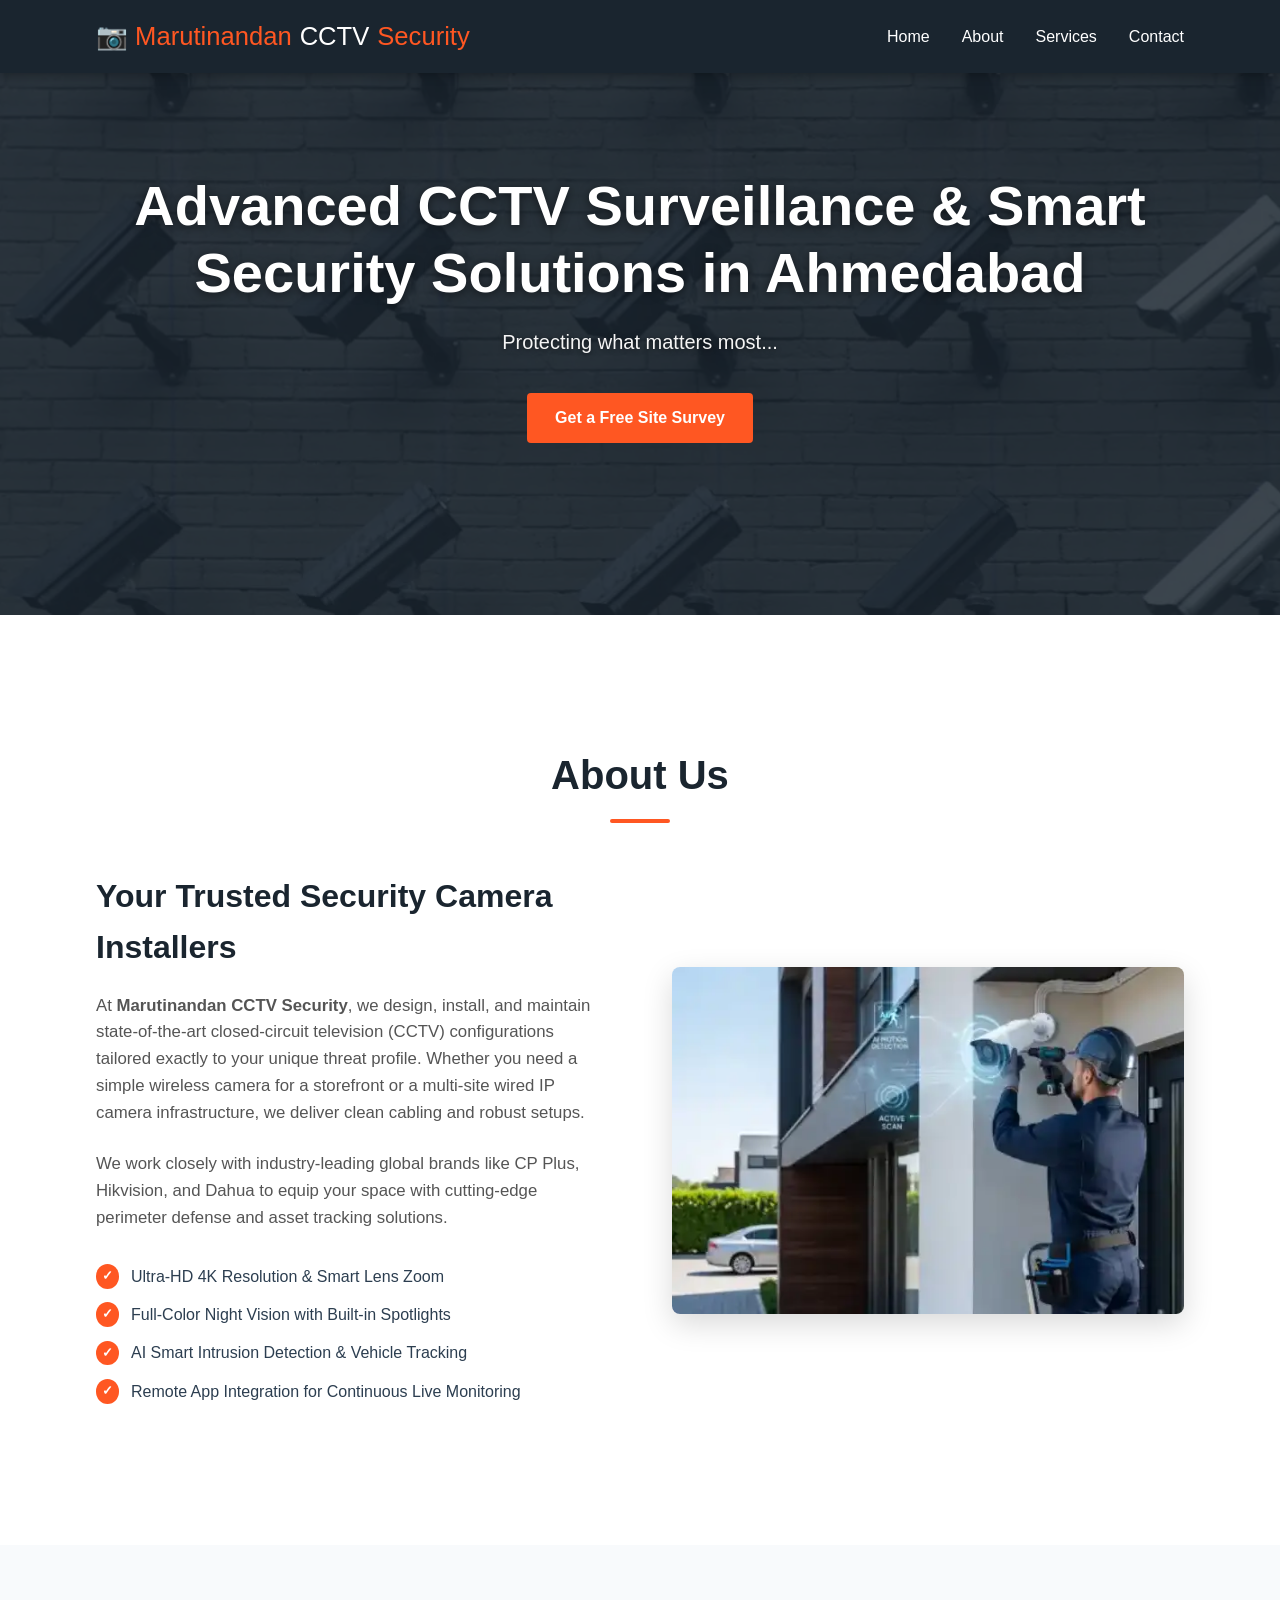
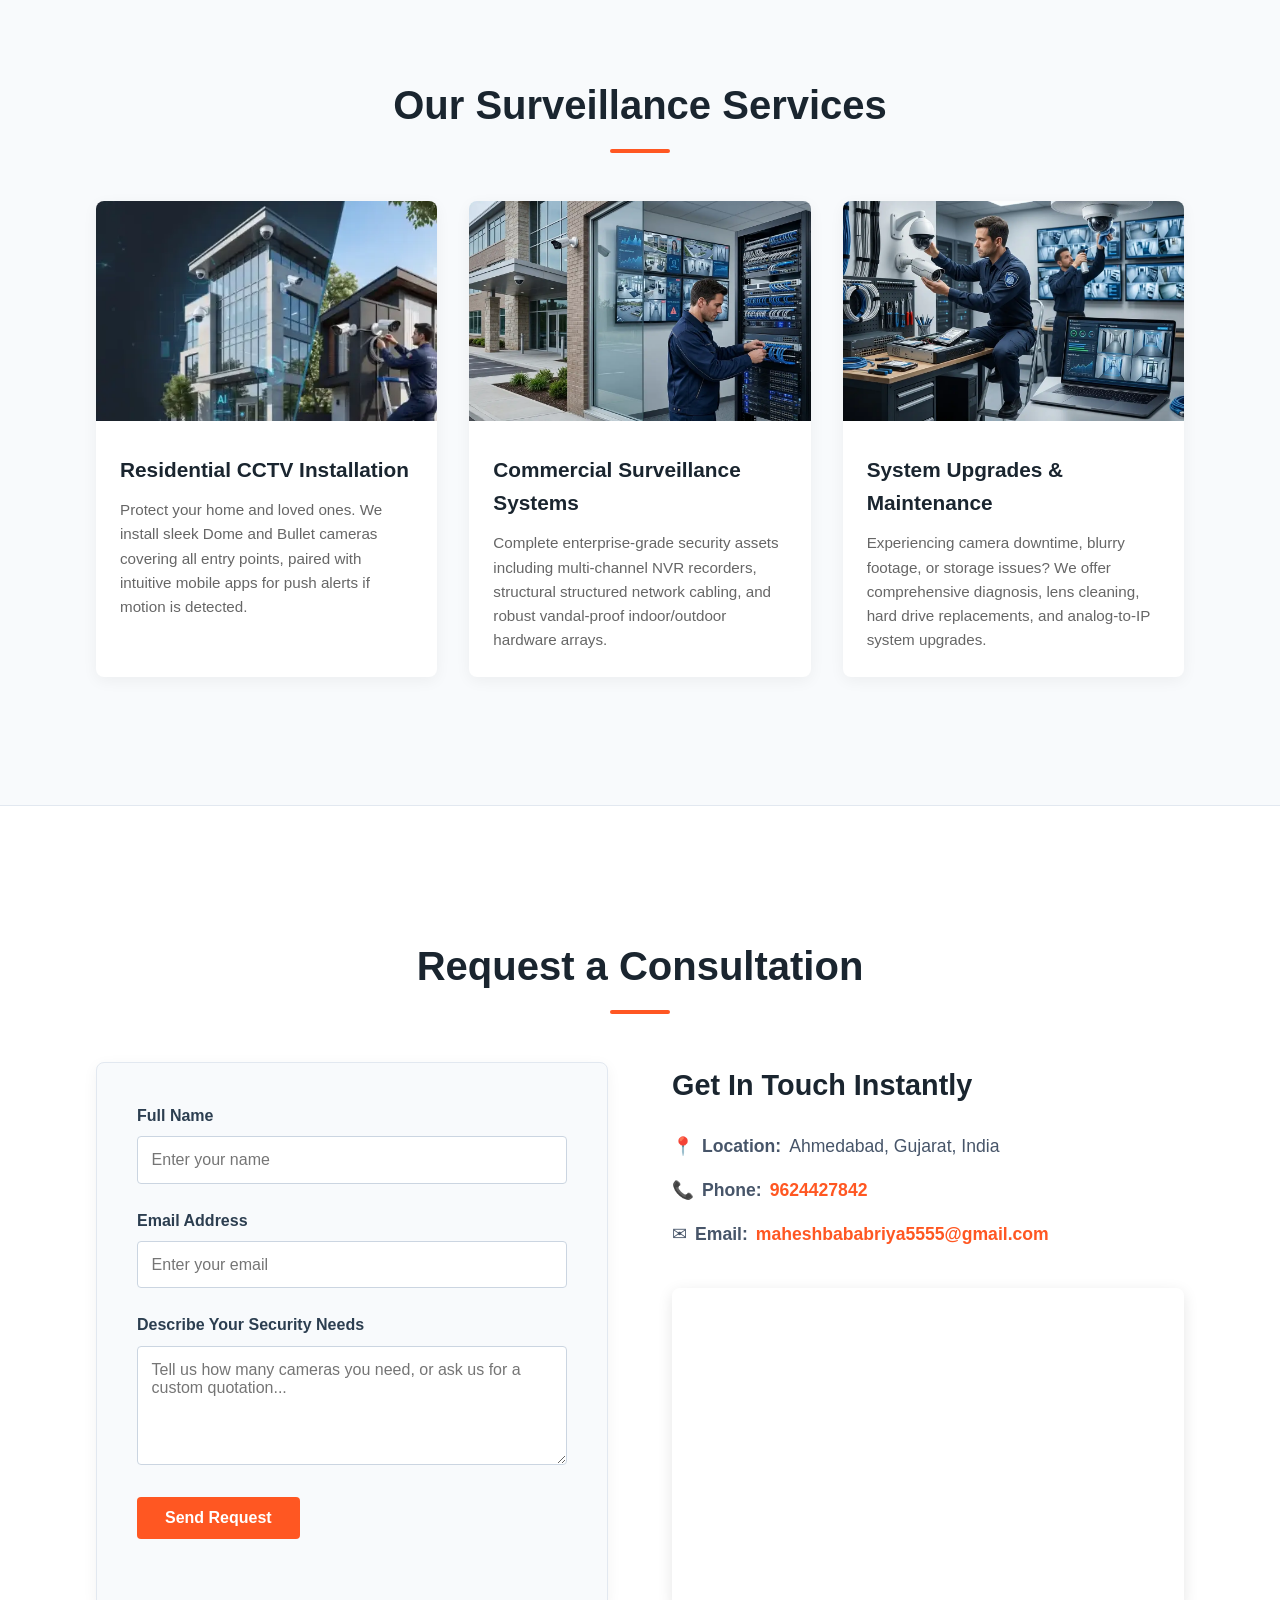
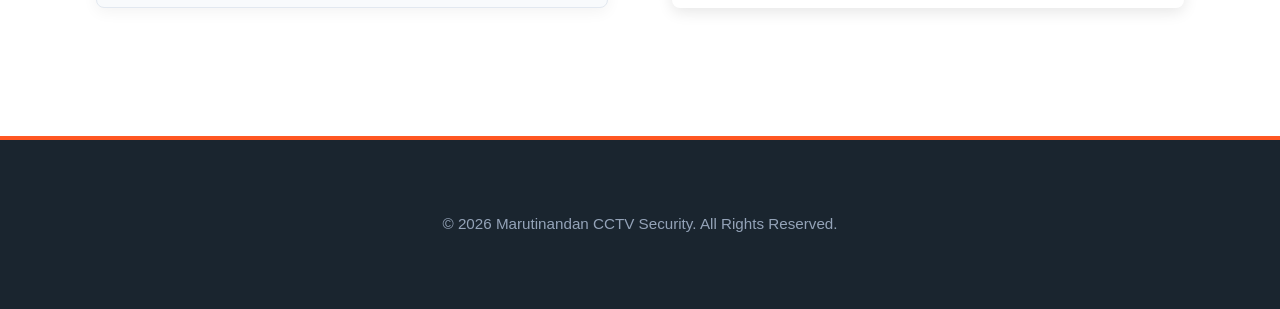
<file: index.html>
<!DOCTYPE html>
<html lang="en">
    
<head>
<meta charset="UTF-8">
<meta name="google-site-verification" content="u1k_C5j-1nl50zpMSia0u4x5Jfl_MSn_LbGjY6h3x6g" />
<title>Marutinandan CCTV Security | CCTV Installation Ahmedabad</title>
<meta name="description" content="Marutinandan CCTV Security provides high-quality 4K HD CCTV camera installation, surveillance systems, and maintenance services for homes and businesses in Ahmedabad, Gujarat. Call 9624427842 for a free quote.">
<meta name="keywords" content="CCTV camera installation Ahmedabad, security camera system Gujarat, best CCTV dealers, Marutinandan CCTV, home security systems">
<link rel="canonical" href="https://mahesh-bb.github.io/marutinandan-cctv/">
<meta name="robots" content="index,follow">
<meta name="viewport" content="width=device-width, initial-scale=1.0">
<link rel="icon" href="assets/img/favicon.png" type="image/png">
<!-- -->
<meta property="og:title" content="Marutinandan CCTV Security | Ahmedabad">
<meta property="og:type" content="website">
<meta property="og:site_name" content="Marutinandan CCTV Security">
<meta property="og:locale" content="en_IN">
<meta property="og:description" content="Professional CCTV camera installation and smart security solutions for home and business.">
<meta property="og:image" content="https://images.unsplash.com/photo-1524413840807-0c3cb6fa808d?auto=format&fit=crop&w=800&q=80">
<meta property="og:url" content="https://mahesh-bb.github.io/marutinandan-cctv">
<link rel="stylesheet" href="assets/css/style.css">
<script>(function(w,d,s,l,i){w[l]=w[l]||[];w[l].push({'gtm.start':
new Date().getTime(),event:'gtm.js'});var f=d.getElementsByTagName(s)[0],
j=d.createElement(s),dl=l!='dataLayer'?'&l='+l:'';j.async=true;j.src=
'https://www.googletagmanager.com/gtm.js?id='+i+dl;f.parentNode.insertBefore(j,f);
})(window,document,'script','dataLayer','GTM-MC4LMLFW');</script>
</head>
<body>
    <!-- Google Tag Manager (noscript) -->
<noscript><iframe src="https://www.googletagmanager.com/ns.html?id=GTM-MC4LMLFW"
height="0" width="0" style="display:none;visibility:hidden"></iframe></noscript>
<!-- End Google Tag Manager (noscript) -->

    <!-- HEADER & NAVIGATION -->
    <header>
        <div class="container">
            <div class="logo">
                 <a href="https://mahesh-bb.github.io/marutinandan-cctv/" title="Marutinandan CCTV Security">📷 Marutinandan <span>CCTV</span>Security</a>
            </div>
            <nav>
                <ul>
                    <li><a href="#home" title="Home">Home</a></li>
                    <li><a href="#about" title="About">About</a></li>
                    <li><a href="#services" title="Services">Services</a></li>
                    <li><a href="#contact" title="Contact">Contact</a></li>
                </ul>
            </nav>
        </div>
    </header>

    <section id="home" class="hero">
        <img src="assets/img/marutinandan-cctv-home-banner.webp" alt="Marutinandan CCTV Security" class="hero-bg-img">
        
        <div class="hero-overlay"></div>

        <div class="container">
            <div class="hero-content">
                <h1>Advanced CCTV Surveillance & Smart Security Solutions in Ahmedabad</h1>
                <p>Protecting what matters most...</p>
                <a href="tel:9624427842" title="Get a Free Site Survey" title class="btn">Get a Free Site Survey</a>
            </div>
        </div>
    </section>

    <!-- ABOUT SECTION -->
    <section id="about">
        <div class="container">
            <h2 class="section-title">About Us</h2>
            <div class="about-content">
                <div class="about-text">
                    <h3>Your Trusted Security Camera Installers</h3>
                    <p>At <strong>Marutinandan CCTV Security</strong>, we design, install, and maintain state-of-the-art closed-circuit television (CCTV) configurations tailored exactly to your unique threat profile. Whether you need a simple wireless camera for a storefront or a multi-site wired IP camera infrastructure, we deliver clean cabling and robust setups.</p>
                    <p>We work closely with industry-leading global brands like CP Plus, Hikvision, and Dahua to equip your space with cutting-edge perimeter defense and asset tracking solutions.</p>
                    <ul class="about-features">
                        <li>Ultra-HD 4K Resolution & Smart Lens Zoom</li>
                        <li>Full-Color Night Vision with Built-in Spotlights</li>
                        <li>AI Smart Intrusion Detection & Vehicle Tracking</li>
                        <li>Remote App Integration for Continuous Live Monitoring</li>
                    </ul>
                </div>
                <div class="about-img">
                    <img src="assets/img/marutinandan-bullet-security-camera-installation.webp" alt="Bullet Security Camera Installation">
                </div>
            </div>
        </div>
    </section>

    <!-- SERVICES SECTION -->
    <section id="services">
        <div class="container">
            <h2 class="section-title">Our Surveillance Services</h2>
            <div class="services-grid">
                
                <!-- Service 1 -->
                <div class="service-card">
                    <img src="assets/img/residential-cctv-Installation.webp" alt="Residential CCTV Camera Installation in Ahmedabad">
                    <div class="service-info">
                        <h3>Residential CCTV Installation</h3>
                        <p>Protect your home and loved ones. We install sleek Dome and Bullet cameras covering all entry points, paired with intuitive mobile apps for push alerts if motion is detected.</p>
                    </div>
                </div>

                <!-- Service 2 -->
                <div class="service-card">
                    <img src="assets/img/commercial-cctv-installation-service.webp" alt="Commercial Business CCTV Network">
                    <div class="service-info">
                        <h3>Commercial Surveillance Systems</h3>
                        <p>Complete enterprise-grade security assets including multi-channel NVR recorders, structural structured network cabling, and robust vandal-proof indoor/outdoor hardware arrays.</p>
                    </div>
                </div>

                <!-- Service 3 -->
                <div class="service-card">
                    <img src="assets/img/security-camera-maintenance-service.webp" alt="CCTV Repair and Maintenance">
                    <div class="service-info">
                        <h3>System Upgrades & Maintenance</h3>
                        <p>Experiencing camera downtime, blurry footage, or storage issues? We offer comprehensive diagnosis, lens cleaning, hard drive replacements, and analog-to-IP system upgrades.</p>
                    </div>
                </div>

            </div>
        </div>
    </section>

    <!-- CONTACT & MAP SECTION -->
    <section id="contact">
        <div class="container">
            <h2 class="section-title">Request a Consultation</h2>
            <div class="contact-grid">
                
                <!-- Contact Form -->
                <div class="contact-form">
                    <form action="#" method="POST">
                        <div class="form-group">
                            <label for="name">Full Name</label>
                            <input type="text" id="name" name="name" required placeholder="Enter your name">
                        </div>
                        <div class="form-group">
                            <label for="email">Email Address</label>
                            <input type="email" id="email" name="email" required placeholder="Enter your email">
                        </div>
                        <div class="form-group">
                            <label for="message">Describe Your Security Needs</label>
                            <textarea id="message" name="message" rows="5" required placeholder="Tell us how many cameras you need, or ask us for a custom quotation..."></textarea>
                        </div>
                        <button type="submit" class="btn">Send Request</button>
                    </form>
                </div>

                <!-- Contact Info & Map -->
                <div class="contact-info">
                    <div class="info-details">
                        <h3>Get In Touch Instantly</h3>
                        <p>📍 <strong>Location:</strong> Ahmedabad, Gujarat, India</p>
                        <p>📞 <strong>Phone:</strong> <a href="tel:9624427842" title="9624427842">9624427842</a></p>
                        <p>✉ <strong>Email:</strong> <a href="mailto:maheshbababriya5555@gmail.com" title="maheshbababriya5555@gmail.com">maheshbababriya5555@gmail.com</a></p>
                    </div>
                    
                    <!-- Google Map Embed -->
                    <div class="map-container">
                        <iframe 
                            src="https://www.google.com/maps/embed?pb=!1m18!1m12!1m3!1d235014.29917342676!2d72.4149298511681!3d23.02018116238125!2m3!1f0!2f0!3f0!3m2!1i1024!2i768!4f13.1!3m3!1m2!1s0x395e848aba5bd449%3A0x4fccd11dffbb8ec9!2sAhmedabad%2C%20Gujarat!5e0!3m2!1sen!2sin!4v1700000000000!5m2!1sen!2sin" 
                            allowfullscreen="" 
                            loading="lazy" 
                            referrerpolicy="no-referrer-when-downgrade">
                        </iframe>
                    </div>
                </div>

            </div>
        </div>
    </section>

    <!-- FOOTER -->
    <footer>
        <div class="container">
            <p>&copy; 2026 Marutinandan CCTV Security. All Rights Reserved.</p>
        </div>
    </footer>
    <!-- Local Business Schema Markup for Google -->
    <script type="application/ld+json">
    {
      "@context": "https://schema.org",
      "@type": "LocalBusiness",
      "name": "Marutinandan CCTV Security",
      "image": "https://images.unsplash.com/photo-1524413840807-0c3cb6fa808d?auto=format&fit=crop&w=800&q=80",
      "@id": "https://mahesh-bb.github.io/marutinandan-cctv/",
      "url": "https://mahesh-bb.github.io/marutinandan-cctv/",
      "telephone": "+919624427842",
      "priceRange": "$$",
      "address": {
        "@type": "PostalAddress",
        "streetAddress": "Ahmedabad",
        "addressLocality": "Ahmedabad",
        "addressRegion": "Gujarat",
        "postalCode": "380001",
        "addressCountry": "IN"
      },
      "geo": {
        "@type": "GeoCoordinates",
        "latitude": 23.0225,
        "longitude": 72.5714
      },
      "openingHoursSpecification": {
        "@type": "OpeningHoursSpecification",
        "dayOfWeek": [
          "Monday",
          "Tuesday",
          "Wednesday",
          "Thursday",
          "Friday",
          "Saturday",
          "Sunday"
        ],
        "opens": "09:00",
        "closes": "21:00"
      }
    }
    </script>
</body>
</html>
</file>
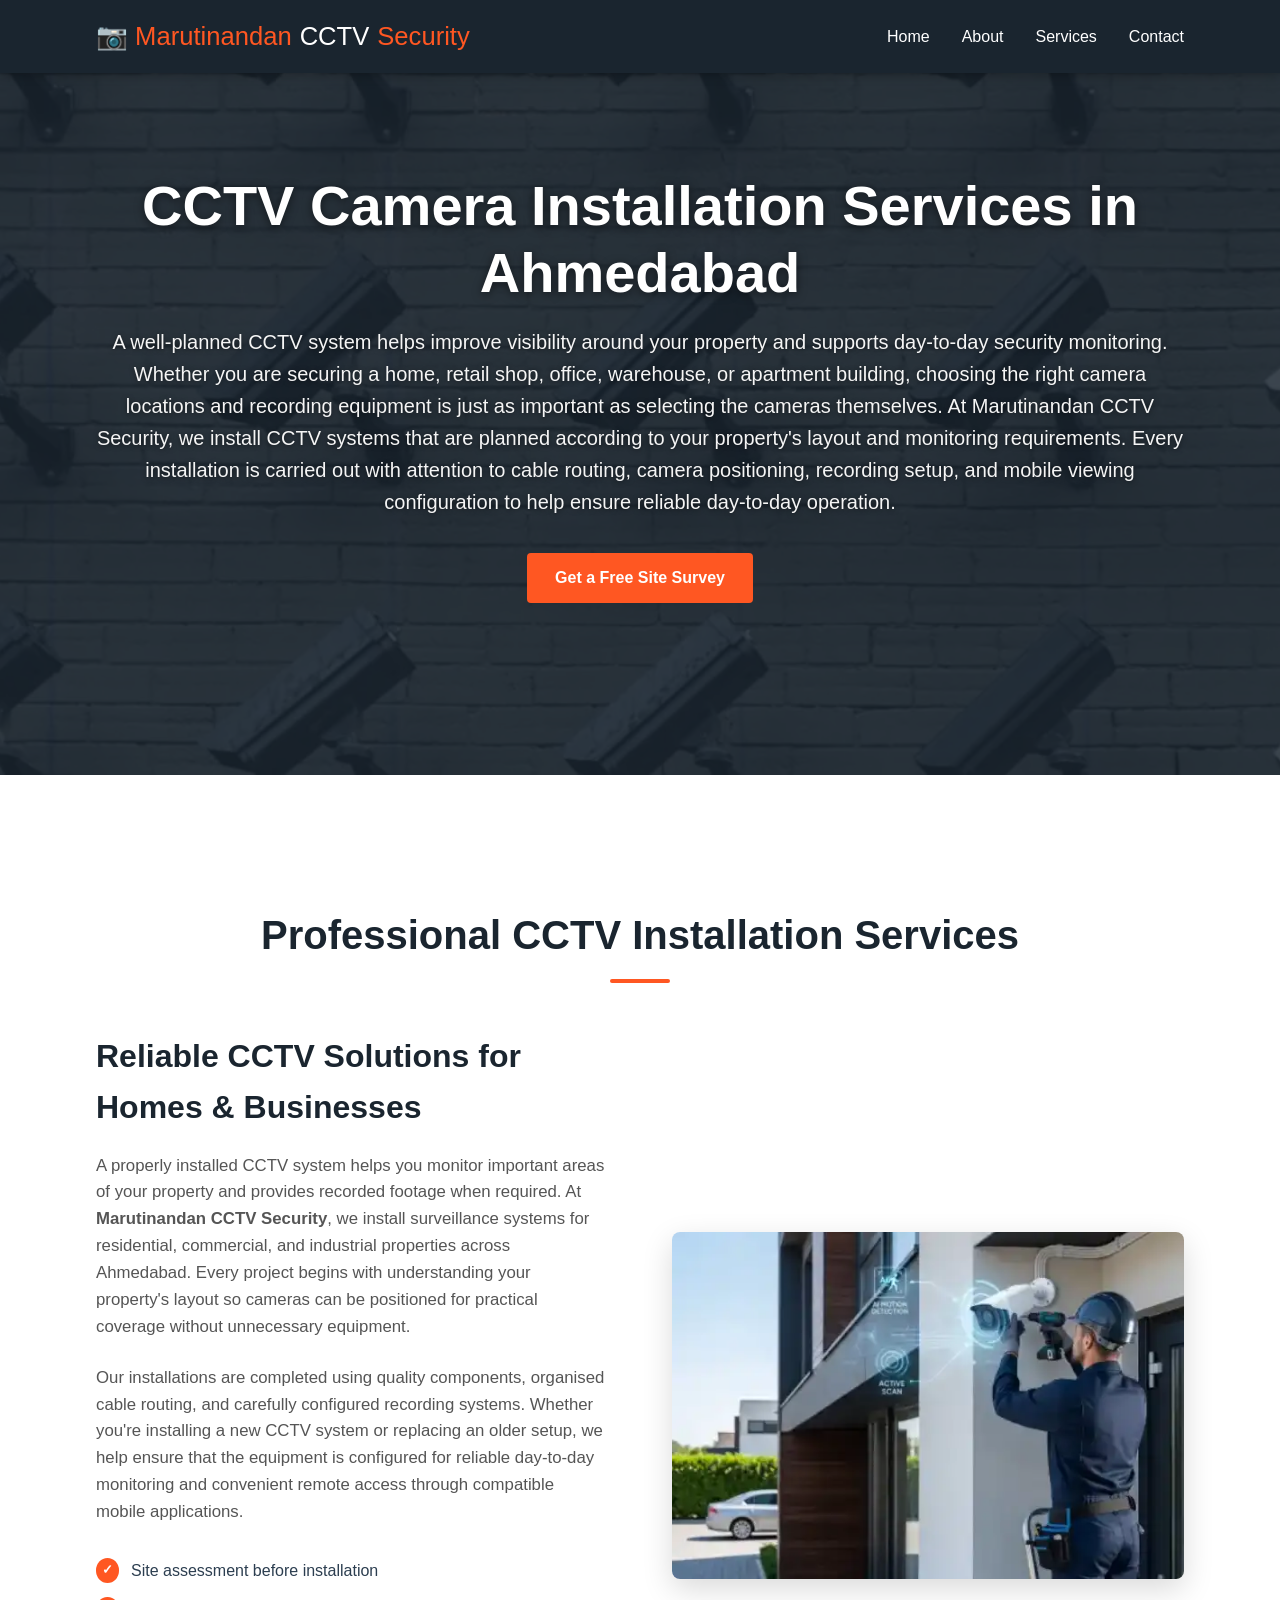
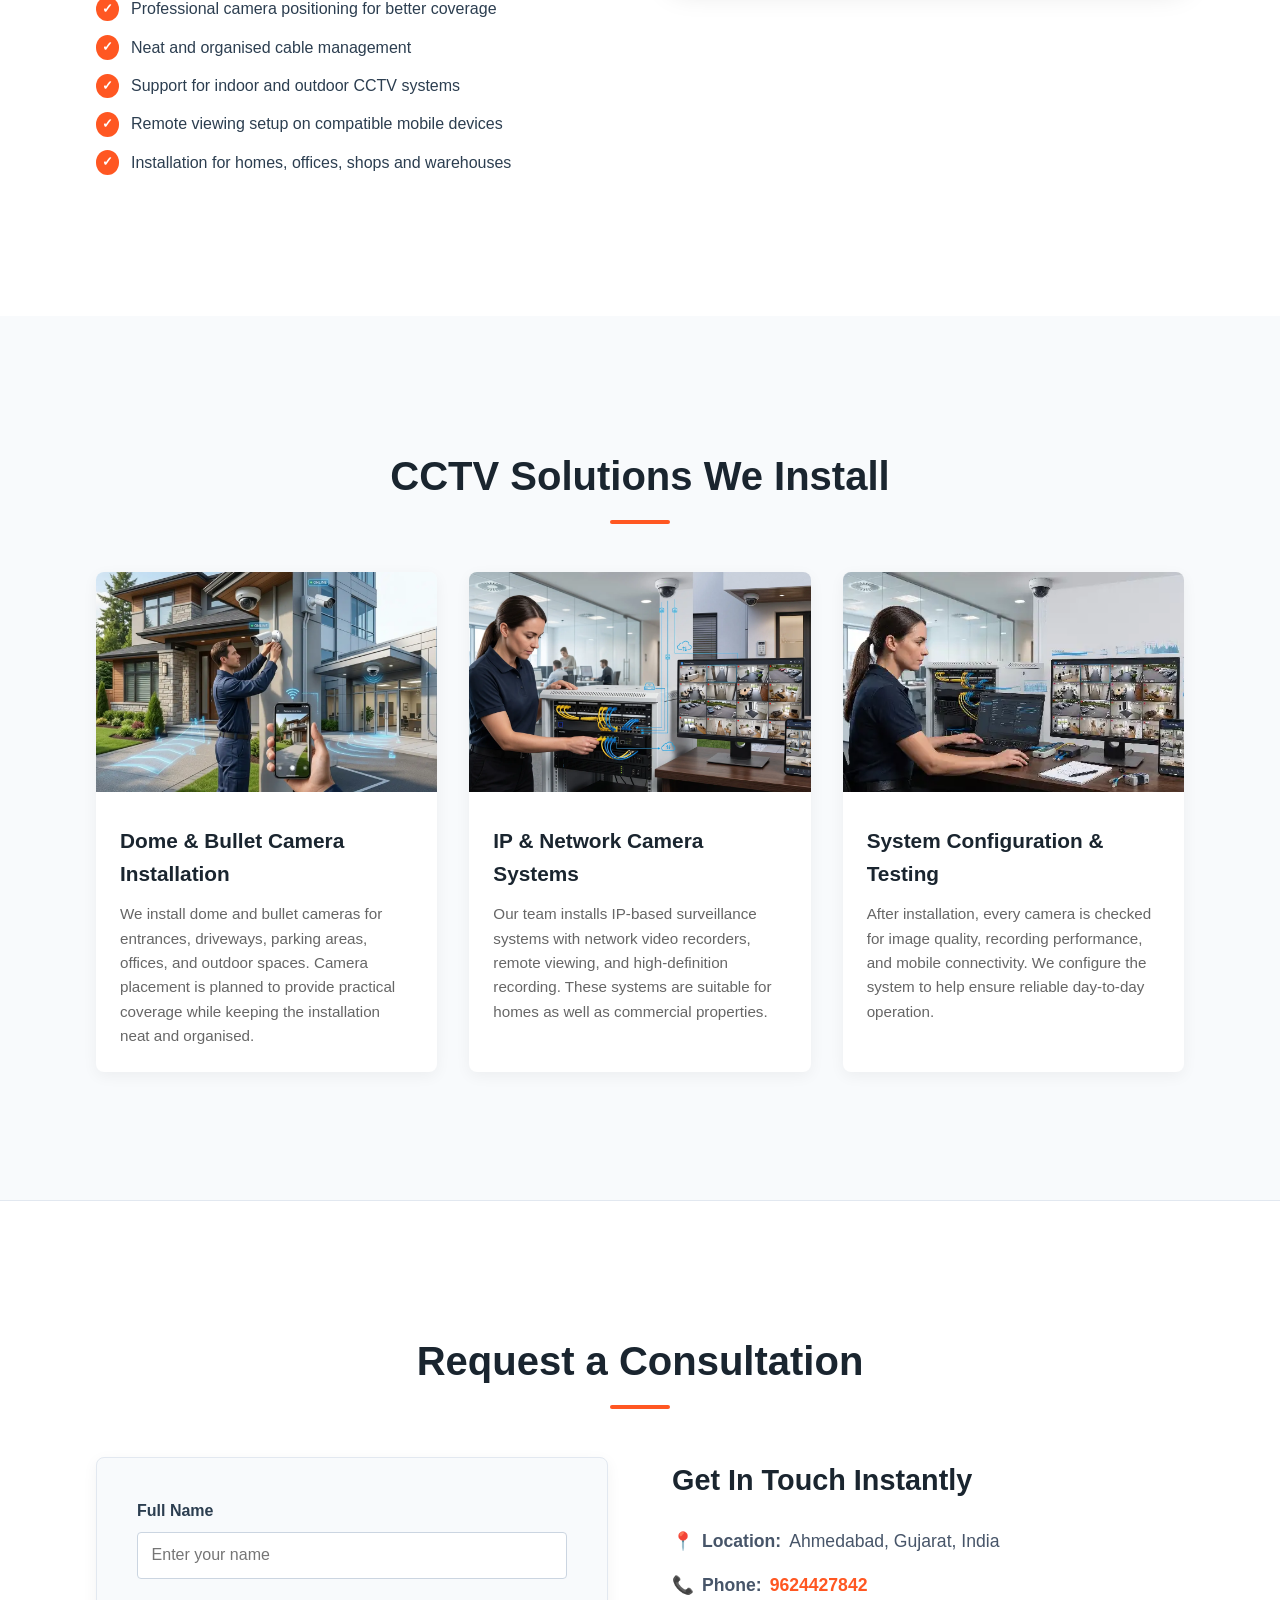
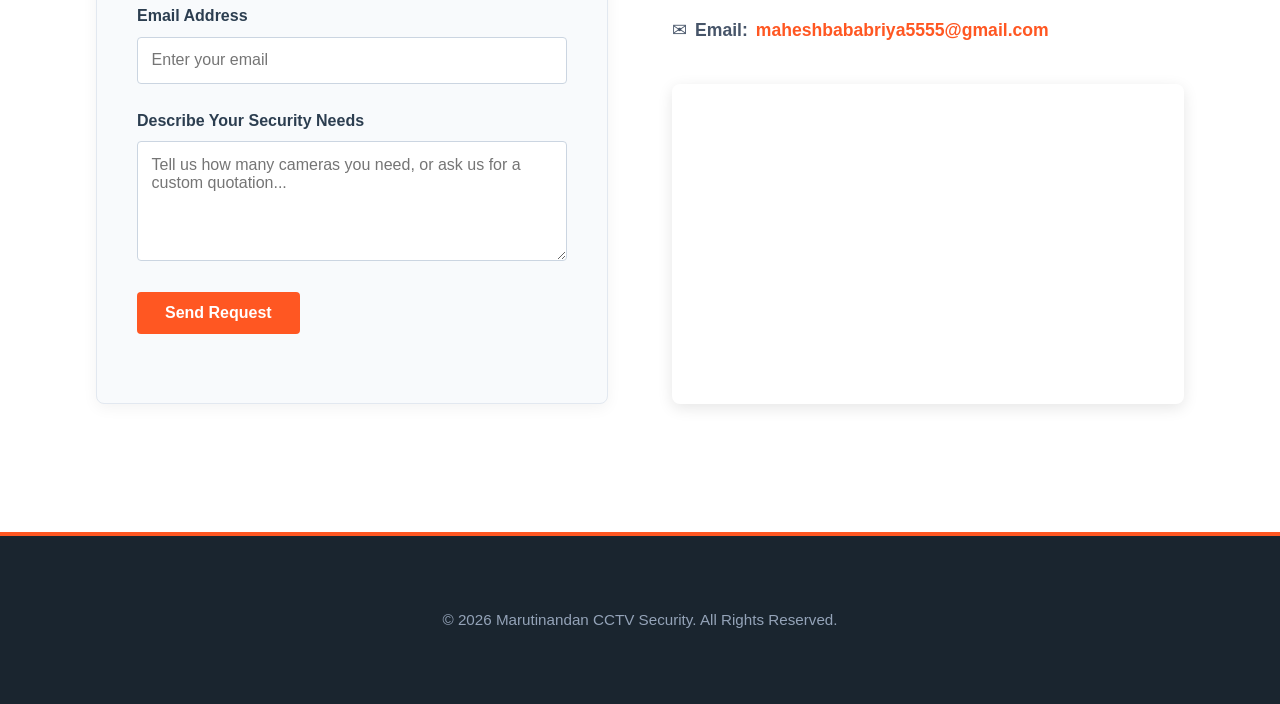
<file: cctv-installation-ahmedabad.html>
<!DOCTYPE html>
<html lang="en">

<head>

<meta charset="UTF-8">
<meta name="viewport" content="width=device-width, initial-scale=1.0">

<title>CCTV Installation Ahmedabad | Marutinandan CCTV</title>

<meta name="description"
    content="Professional CCTV camera installation services in Ahmedabad for homes, offices, shops, warehouses, and commercial properties. Contact Marutinandan CCTV Security for reliable surveillance system installation and support.">

<meta name="robots" content="index,follow">

<link rel="canonical"
    href="https://mahesh-bb.github.io/marutinandan-cctv/cctv-installation-ahmedabad.html">

<link rel="icon"
    href="assets/img/favicon.png"
    type="image/png">

<!-- Open Graph -->

<meta property="og:type" content="website">

<meta property="og:title"
    content="CCTV Camera Installation in Ahmedabad | Marutinandan CCTV Security">

<meta property="og:description"
    content="Professional CCTV camera installation for residential and commercial properties in Ahmedabad. Complete surveillance system setup, configuration, and ongoing support.">

<meta property="og:url"
    content="https://mahesh-bb.github.io/marutinandan-cctv/cctv-installation-ahmedabad.html">

<meta property="og:image"
    content="https://mahesh-bb.github.io/marutinandan-cctv/assets/img/cctv-installation-ahmedabad-banner.webp">

<meta property="og:site_name"
    content="Marutinandan CCTV Security">

<meta property="og:locale"
    content="en_IN">

<!-- Twitter -->

<meta name="twitter:card" content="summary_large_image">

<meta name="twitter:title"
    content="CCTV Camera Installation in Ahmedabad">

<meta name="twitter:description"
    content="Professional CCTV camera installation services for homes and businesses in Ahmedabad.">

<meta name="twitter:image"
    content="https://mahesh-bb.github.io/marutinandan-cctv/assets/img/cctv-installation-ahmedabad-banner.webp">

<link rel="stylesheet" href="assets/css/style.css">

<!-- Google Tag Manager -->

<script>
(function(w,d,s,l,i){
w[l]=w[l]||[];
w[l].push({'gtm.start':new Date().getTime(),event:'gtm.js'});
var f=d.getElementsByTagName(s)[0],
j=d.createElement(s),
dl=l!='dataLayer'?'&l='+l:'';
j.async=true;
j.src='https://www.googletagmanager.com/gtm.js?id='+i+dl;
f.parentNode.insertBefore(j,f);
})(window,document,'script','dataLayer','GTM-MC4LMLFW');
</script>

</head>
<body>
    <!-- Google Tag Manager (noscript) -->
<noscript><iframe src="https://www.googletagmanager.com/ns.html?id=GTM-MC4LMLFW"
height="0" width="0" style="display:none;visibility:hidden"></iframe></noscript>
<!-- End Google Tag Manager (noscript) -->

    <!-- HEADER & NAVIGATION -->
    <header>
        <div class="container">
            <div class="logo">
                 <a href="https://mahesh-bb.github.io/marutinandan-cctv/" title="Marutinandan CCTV Security">📷 Marutinandan <span>CCTV</span>Security</a>
            </div>
            <nav>
                <ul>
                    <li><a href="#home" title="Home">Home</a></li>
                    <li><a href="#about" title="About">About</a></li>
                    <li><a href="#services" title="Services">Services</a></li>
                    <li><a href="#contact" title="Contact">Contact</a></li>
                </ul>
            </nav>
        </div>
    </header>

    <section id="home" class="hero">
        <img src="assets/img/marutinandan-cctv-home-banner.webp" alt="Marutinandan CCTV Security" class="hero-bg-img">
        
        <div class="hero-overlay"></div>

        <div class="container">
            <div class="hero-content">
                <h1>CCTV Camera Installation Services in Ahmedabad</h1>
                <p>A well-planned CCTV system helps improve visibility around your property and supports day-to-day security monitoring. Whether you are securing a home, retail shop, office, warehouse, or apartment building, choosing the right camera locations and recording equipment is just as important as selecting the cameras themselves. At Marutinandan CCTV Security, we install CCTV systems that are planned according to your property's layout and monitoring requirements. Every installation is carried out with attention to cable routing, camera positioning, recording setup, and mobile viewing configuration to help ensure reliable day-to-day operation.</p>
                <a href="tel:9624427842" title="Get a Free Site Survey" title class="btn">Get a Free Site Survey</a>
            </div>
        </div>
    </section>

    <!-- ABOUT SECTION -->
    <section id="about">
    <div class="container">
        <h2 class="section-title">Professional CCTV Installation Services</h2>

        <div class="about-content">

            <div class="about-text">

                <h3>Reliable CCTV Solutions for Homes & Businesses</h3>

                <p>A properly installed CCTV system helps you monitor important areas of your property and provides recorded footage when required. At <strong>Marutinandan CCTV Security</strong>, we install surveillance systems for residential, commercial, and industrial properties across Ahmedabad. Every project begins with understanding your property's layout so cameras can be positioned for practical coverage without unnecessary equipment.</p>

                <p>Our installations are completed using quality components, organised cable routing, and carefully configured recording systems. Whether you're installing a new CCTV system or replacing an older setup, we help ensure that the equipment is configured for reliable day-to-day monitoring and convenient remote access through compatible mobile applications.</p>

                <ul class="about-features">
                    <li>Site assessment before installation</li>
                    <li>Professional camera positioning for better coverage</li>
                    <li>Neat and organised cable management</li>
                    <li>Support for indoor and outdoor CCTV systems</li>
                    <li>Remote viewing setup on compatible mobile devices</li>
                    <li>Installation for homes, offices, shops and warehouses</li>
                </ul>

            </div>

            <div class="about-img">
                <img src="assets/img/marutinandan-bullet-security-camera-installation.webp"
                    alt="Professional CCTV Camera Installation in Ahmedabad">
            </div>

        </div>
    </div>
</section>

    <section id="services">
    <div class="container">

        <h2 class="section-title">CCTV Solutions We Install</h2>

        <div class="services-grid">

            <!-- Service 1 -->
            <div class="service-card">
                <img src="assets/img/dome-bullet-cctv-installation.webp"
                    alt="Dome and Bullet CCTV Camera Installation">

                <div class="service-info">
                    <h3>Dome & Bullet Camera Installation</h3>

                    <p>We install dome and bullet cameras for entrances, driveways, parking areas, offices, and outdoor spaces. Camera placement is planned to provide practical coverage while keeping the installation neat and organised.</p>
                </div>
            </div>

            <!-- Service 2 -->
            <div class="service-card">
                <img src="assets/img/ip-camera-installation.webp"
                    alt="IP CCTV Camera Installation">

                <div class="service-info">
                    <h3>IP & Network Camera Systems</h3>

                    <p>Our team installs IP-based surveillance systems with network video recorders, remote viewing, and high-definition recording. These systems are suitable for homes as well as commercial properties.</p>
                </div>
            </div>

            <!-- Service 3 -->
            <div class="service-card">
                <img src="assets/img/cctv-system-setup.webp"
                    alt="CCTV System Configuration">

                <div class="service-info">
                    <h3>System Configuration & Testing</h3>

                    <p>After installation, every camera is checked for image quality, recording performance, and mobile connectivity. We configure the system to help ensure reliable day-to-day operation.</p>
                </div>
            </div>

        </div>
    </div>
</section>

    <!-- CONTACT & MAP SECTION -->
    <section id="contact">
        <div class="container">
            <h2 class="section-title">Request a Consultation</h2>
            <div class="contact-grid">
                
                <!-- Contact Form -->
                <div class="contact-form">
                    <form action="#" method="POST">
                        <div class="form-group">
                            <label for="name">Full Name</label>
                            <input type="text" id="name" name="name" required placeholder="Enter your name">
                        </div>
                        <div class="form-group">
                            <label for="email">Email Address</label>
                            <input type="email" id="email" name="email" required placeholder="Enter your email">
                        </div>
                        <div class="form-group">
                            <label for="message">Describe Your Security Needs</label>
                            <textarea id="message" name="message" rows="5" required placeholder="Tell us how many cameras you need, or ask us for a custom quotation..."></textarea>
                        </div>
                        <button type="submit" class="btn">Send Request</button>
                    </form>
                </div>

                <!-- Contact Info & Map -->
                <div class="contact-info">
                    <div class="info-details">
                        <h3>Get In Touch Instantly</h3>
                        <p>📍 <strong>Location:</strong> Ahmedabad, Gujarat, India</p>
                        <p>📞 <strong>Phone:</strong> <a href="tel:9624427842" title="9624427842">9624427842</a></p>
                        <p>✉ <strong>Email:</strong> <a href="mailto:maheshbababriya5555@gmail.com" title="maheshbababriya5555@gmail.com">maheshbababriya5555@gmail.com</a></p>
                    </div>
                    
                    <!-- Google Map Embed -->
                    <div class="map-container">
                        <iframe 
                            src="https://www.google.com/maps/embed?pb=!1m18!1m12!1m3!1d235014.29917342676!2d72.4149298511681!3d23.02018116238125!2m3!1f0!2f0!3f0!3m2!1i1024!2i768!4f13.1!3m3!1m2!1s0x395e848aba5bd449%3A0x4fccd11dffbb8ec9!2sAhmedabad%2C%20Gujarat!5e0!3m2!1sen!2sin!4v1700000000000!5m2!1sen!2sin" 
                            allowfullscreen="" 
                            loading="lazy" 
                            referrerpolicy="no-referrer-when-downgrade">
                        </iframe>
                    </div>
                </div>

            </div>
        </div>
    </section>

    <!-- FOOTER -->
    <footer>
        <div class="container">
            <p>&copy; 2026 Marutinandan CCTV Security. All Rights Reserved.</p>
        </div>
    </footer>
    <!-- Local Business Schema Markup for Google -->
   <script type="application/ld+json">
{
  "@context":"https://schema.org",
  "@graph":[
    {
      "@type":"LocalBusiness",
      "@id":"https://mahesh-bb.github.io/marutinandan-cctv/#business",
      "name":"Marutinandan CCTV Security",
      "url":"https://mahesh-bb.github.io/marutinandan-cctv/",
      "logo":"https://mahesh-bb.github.io/marutinandan-cctv/assets/img/logo.png",
      "image":"https://mahesh-bb.github.io/marutinandan-cctv/assets/img/cctv-installation-ahmedabad-banner.webp",
      "telephone":"+919624427842",
      "priceRange":"$$",
      "address":{
        "@type":"PostalAddress",
        "addressLocality":"Ahmedabad",
        "addressRegion":"Gujarat",
        "postalCode":"380001",
        "addressCountry":"IN"
      },
      "geo":{
        "@type":"GeoCoordinates",
        "latitude":23.0225,
        "longitude":72.5714
      },
      "openingHoursSpecification":{
        "@type":"OpeningHoursSpecification",
        "dayOfWeek":[
          "Monday",
          "Tuesday",
          "Wednesday",
          "Thursday",
          "Friday",
          "Saturday",
          "Sunday"
        ],
        "opens":"09:00",
        "closes":"21:00"
      }
    },
    {
      "@type":"Service",
      "@id":"https://mahesh-bb.github.io/marutinandan-cctv/cctv-installation-ahmedabad.html#service",
      "name":"CCTV Camera Installation in Ahmedabad",
      "description":"Professional CCTV camera installation services for residential and commercial properties in Ahmedabad, including IP cameras, dome cameras, bullet cameras, NVR setup, and remote monitoring configuration.",
      "serviceType":"CCTV Camera Installation",
      "url":"https://mahesh-bb.github.io/marutinandan-cctv/cctv-installation-ahmedabad.html",
      "provider":{
        "@id":"https://mahesh-bb.github.io/marutinandan-cctv/#business"
      },
      "areaServed":{
        "@type":"City",
        "name":"Ahmedabad"
      },
      "availableChannel":{
        "@type":"ServiceChannel",
        "servicePhone":{
          "@type":"ContactPoint",
          "telephone":"+919624427842",
          "contactType":"customer service"
        }
      }
    },
    {
      "@type":"BreadcrumbList",
      "itemListElement":[
        {
          "@type":"ListItem",
          "position":1,
          "name":"Home",
          "item":"https://mahesh-bb.github.io/marutinandan-cctv/"
        },
        {
          "@type":"ListItem",
          "position":2,
          "name":"CCTV Camera Installation Ahmedabad",
          "item":"https://mahesh-bb.github.io/marutinandan-cctv/cctv-installation-ahmedabad.html"
        }
      ]
    }
  ]
}
</script>
</body>
</html>
</file>
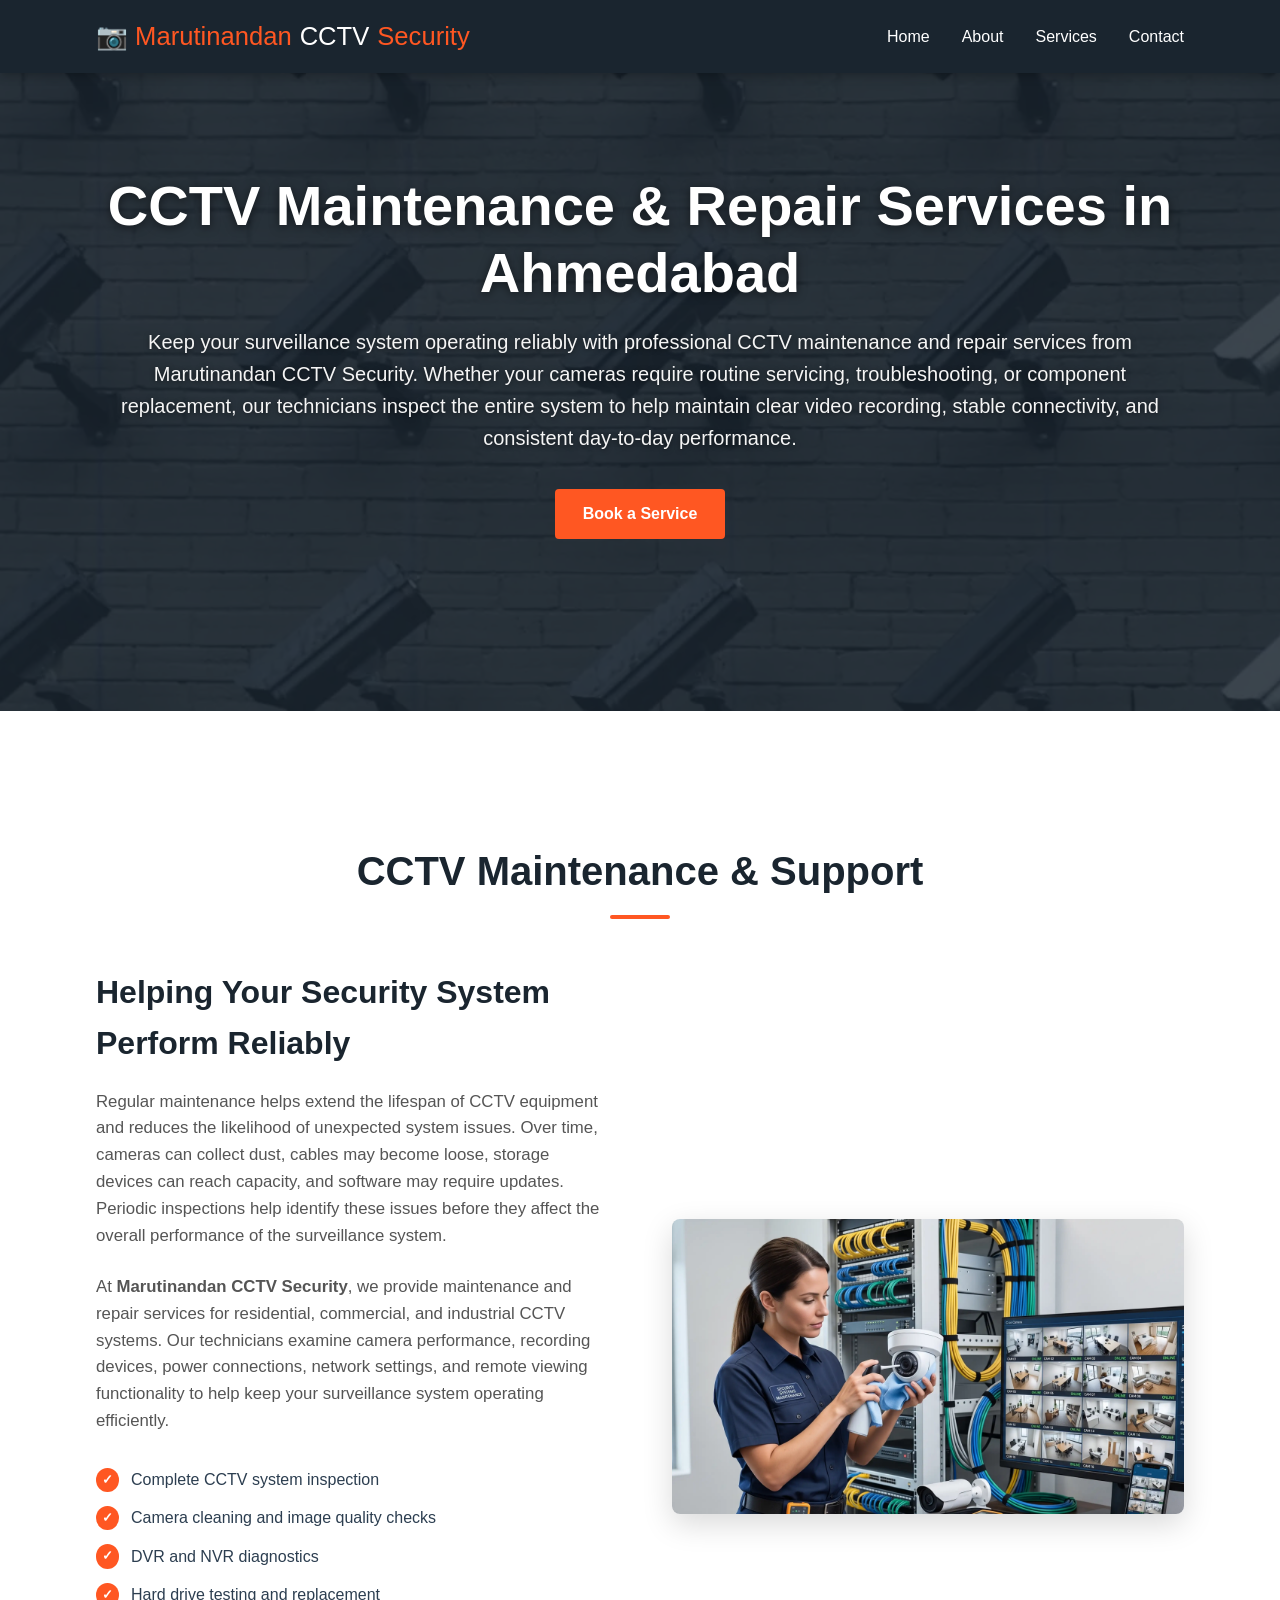
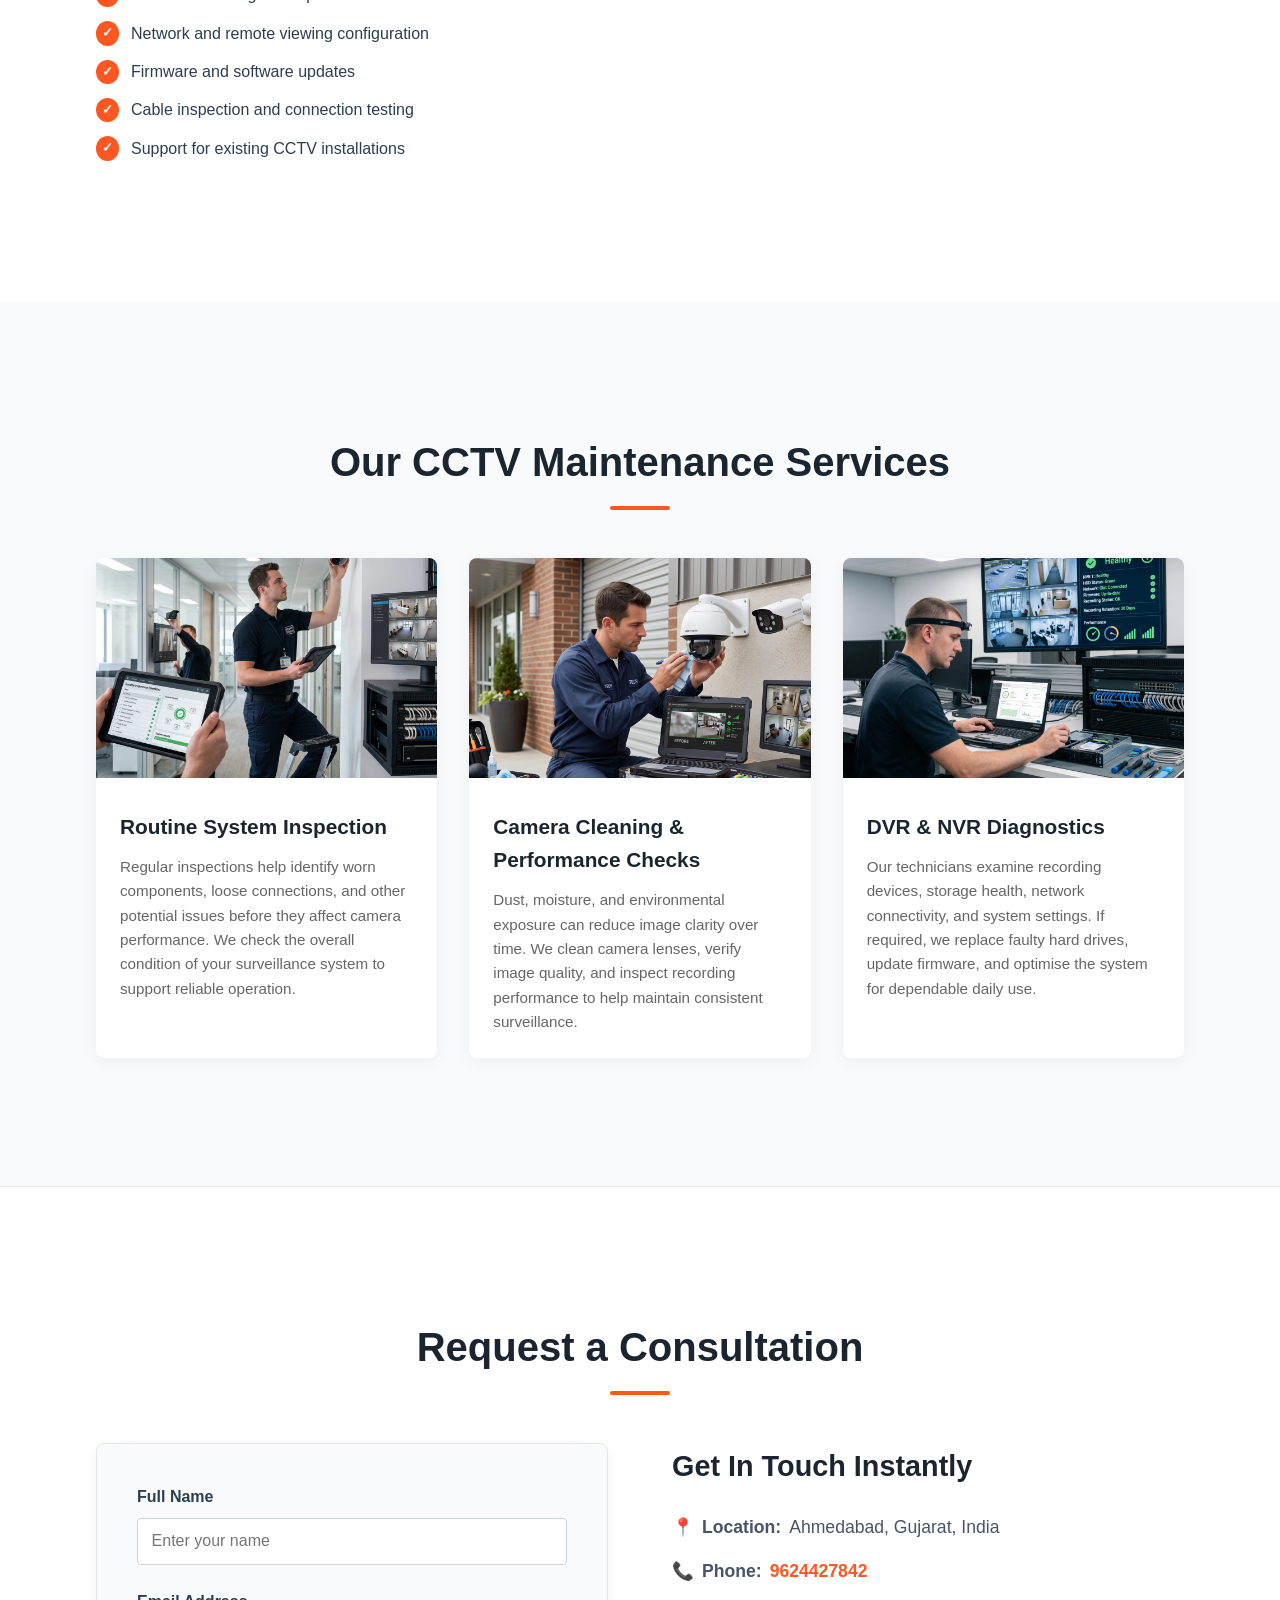
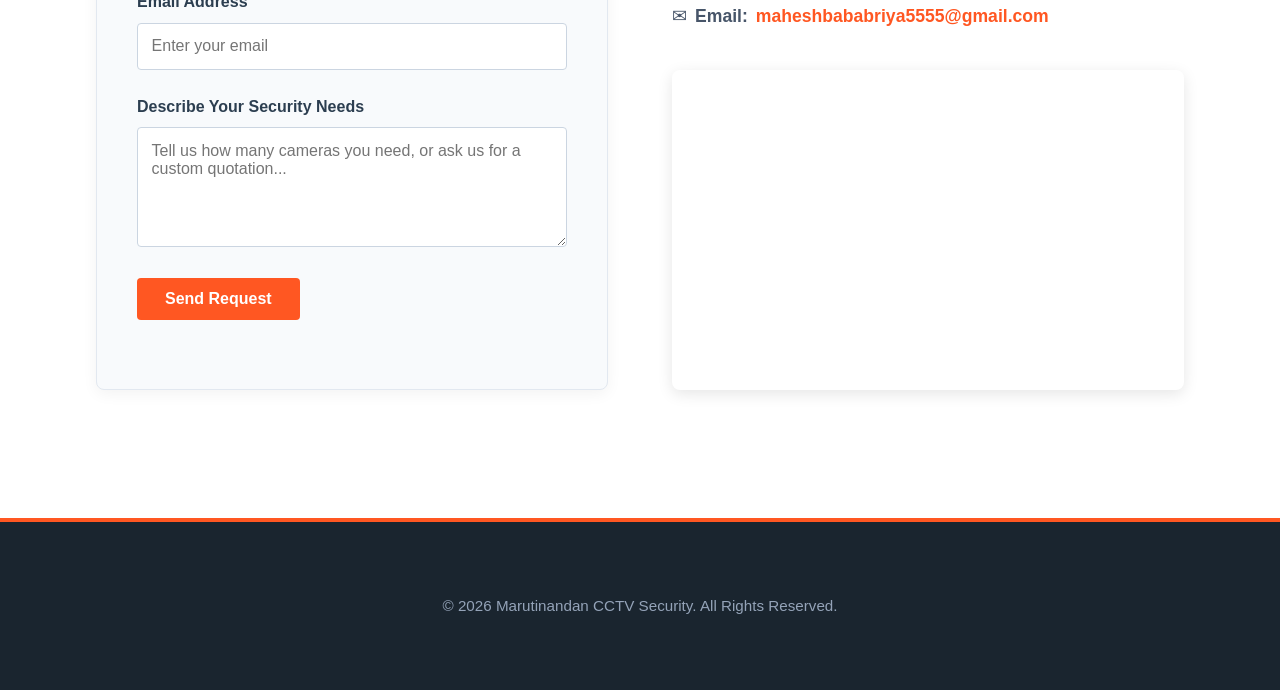
<file: cctv-maintenance.html>
<!DOCTYPE html>
<html lang="en">

<head>

<meta charset="UTF-8">
<meta name="viewport" content="width=device-width, initial-scale=1.0">

<title>CCTV Maintenance & Repair Ahmedabad | Marutinandan CCTV</title>

<meta name="description"
    content="Professional CCTV maintenance and repair services in Ahmedabad. We inspect, diagnose, clean, and service CCTV cameras, DVRs, NVRs, and surveillance systems for homes and businesses.">

<meta name="robots" content="index,follow">

<meta name="keywords"
content="CCTV maintenance Ahmedabad, CCTV repair Ahmedabad, CCTV camera maintenance, DVR repair, NVR diagnostics, CCTV servicing, security camera maintenance, Marutinandan CCTV">

<link rel="canonical"
    href="https://mahesh-bb.github.io/marutinandan-cctv/cctv-maintenance.html">

<link rel="icon"
    href="assets/img/favicon.png"
    type="image/png">

<!-- Open Graph -->

<meta property="og:type" content="website">

<meta property="og:title"
    content="CCTV Maintenance & Repair Services in Ahmedabad | Marutinandan CCTV">

<meta property="og:description"
    content="Keep your CCTV system performing reliably with professional maintenance, camera cleaning, DVR & NVR diagnostics, repairs, and routine inspections in Ahmedabad.">

<meta property="og:url"
    content="https://mahesh-bb.github.io/marutinandan-cctv/cctv-maintenance.html">

<meta property="og:image"
    content="https://mahesh-bb.github.io/marutinandan-cctv/assets/img/cctv-maintenance-banner.webp">

<meta property="og:site_name"
    content="Marutinandan CCTV Security">

<meta property="og:locale"
    content="en_IN">

<!-- Twitter -->

<meta name="twitter:card" content="summary_large_image">

<meta name="twitter:title"
    content="CCTV Maintenance & Repair Ahmedabad">

<meta name="twitter:description"
    content="Professional CCTV maintenance, repairs, DVR & NVR diagnostics, and camera servicing for residential and commercial properties in Ahmedabad.">

<meta name="twitter:image"
    content="https://mahesh-bb.github.io/marutinandan-cctv/assets/img/cctv-maintenance-banner.webp">

<link rel="stylesheet" href="assets/css/style.css">

<!-- Google Tag Manager -->

<script>
(function(w,d,s,l,i){
w[l]=w[l]||[];
w[l].push({'gtm.start':new Date().getTime(),event:'gtm.js'});
var f=d.getElementsByTagName(s)[0],
j=d.createElement(s),
dl=l!='dataLayer'?'&l='+l:'';
j.async=true;
j.src='https://www.googletagmanager.com/gtm.js?id='+i+dl;
f.parentNode.insertBefore(j,f);
})(window,document,'script','dataLayer','GTM-MC4LMLFW');
</script>

</head>
<body>
    <!-- Google Tag Manager (noscript) -->
<noscript><iframe src="https://www.googletagmanager.com/ns.html?id=GTM-MC4LMLFW"
height="0" width="0" style="display:none;visibility:hidden"></iframe></noscript>
<!-- End Google Tag Manager (noscript) -->

    <!-- HEADER & NAVIGATION -->
    <header>
        <div class="container">
            <div class="logo">
                 <a href="https://mahesh-bb.github.io/marutinandan-cctv/" title="Marutinandan CCTV Security">📷 Marutinandan <span>CCTV</span>Security</a>
            </div>
            <nav>
                <ul>
                    <li><a href="#home" title="Home">Home</a></li>
                    <li><a href="#about" title="About">About</a></li>
                    <li><a href="#services" title="Services">Services</a></li>
                    <li><a href="#contact" title="Contact">Contact</a></li>
                </ul>
            </nav>
        </div>
    </header>

    <section id="home" class="hero">
        <img src="assets/img/marutinandan-cctv-home-banner.webp" alt="Marutinandan CCTV Security" class="hero-bg-img">
        
        <div class="hero-overlay"></div>

        <div class="container">
            <div class="hero-content">
                <h1>CCTV Maintenance & Repair Services in Ahmedabad</h1>
                 <p>Keep your surveillance system operating reliably with professional CCTV maintenance and repair services from Marutinandan CCTV Security. Whether your cameras require routine servicing, troubleshooting, or component replacement, our technicians inspect the entire system to help maintain clear video recording, stable connectivity, and consistent day-to-day performance.</p>

            <a href="tel:9624427842" class="btn" title="Book CCTV Maintenance">
                Book a Service
            </a>

            </div>
        </div>
    </section>

    <!-- ABOUT SECTION -->
     <section id="about">

    <div class="container">

        <h2 class="section-title">CCTV Maintenance & Support</h2>

        <div class="about-content">

            <div class="about-text">

                <h3>Helping Your Security System Perform Reliably</h3>

                <p>Regular maintenance helps extend the lifespan of CCTV equipment and reduces the likelihood of unexpected system issues. Over time, cameras can collect dust, cables may become loose, storage devices can reach capacity, and software may require updates. Periodic inspections help identify these issues before they affect the overall performance of the surveillance system.</p>

                <p>At <strong>Marutinandan CCTV Security</strong>, we provide maintenance and repair services for residential, commercial, and industrial CCTV systems. Our technicians examine camera performance, recording devices, power connections, network settings, and remote viewing functionality to help keep your surveillance system operating efficiently.</p>

                <ul class="about-features">

                    <li>Complete CCTV system inspection</li>

                    <li>Camera cleaning and image quality checks</li>

                    <li>DVR and NVR diagnostics</li>

                    <li>Hard drive testing and replacement</li>

                    <li>Network and remote viewing configuration</li>

                    <li>Firmware and software updates</li>

                    <li>Cable inspection and connection testing</li>

                    <li>Support for existing CCTV installations</li>

                </ul>

            </div>

            <div class="about-img">

              <img src="assets/img/cctv-maintenance-repair-service-ahmedabad.webp"
     alt="Professional CCTV Maintenance and Repair Service in Ahmedabad">

            </div>

        </div>

    </div>

</section>
<section id="services">
    <div class="container">

        <h2 class="section-title">Our CCTV Maintenance Services</h2>

        <div class="services-grid">

            <!-- Service 1 -->
            <div class="service-card">
                <img src="assets/img/cctv-system-inspection.webp"
                    alt="Routine CCTV System Inspection">

                <div class="service-info">
                    <h3>Routine System Inspection</h3>

                    <p>Regular inspections help identify worn components, loose connections, and other potential issues before they affect camera performance. We check the overall condition of your surveillance system to support reliable operation.</p>
                </div>
            </div>

            <!-- Service 2 -->
            <div class="service-card">
                <img src="assets/img/cctv-camera-cleaning.webp"
                    alt="CCTV Camera Cleaning and Maintenance">

                <div class="service-info">
                    <h3>Camera Cleaning & Performance Checks</h3>

                    <p>Dust, moisture, and environmental exposure can reduce image clarity over time. We clean camera lenses, verify image quality, and inspect recording performance to help maintain consistent surveillance.</p>
                </div>
            </div>

            <!-- Service 3 -->
            <div class="service-card">
                <img src="assets/img/dvr-nvr-diagnostics.webp"
                    alt="DVR and NVR Diagnostics">

                <div class="service-info">
                    <h3>DVR & NVR Diagnostics</h3>

                    <p>Our technicians examine recording devices, storage health, network connectivity, and system settings. If required, we replace faulty hard drives, update firmware, and optimise the system for dependable daily use.</p>
                </div>
            </div>

        </div>

    </div>
</section>

    <!-- CONTACT & MAP SECTION -->
    <section id="contact">
        <div class="container">
            <h2 class="section-title">Request a Consultation</h2>
            <div class="contact-grid">
                
                <!-- Contact Form -->
                <div class="contact-form">
                    <form action="#" method="POST">
                        <div class="form-group">
                            <label for="name">Full Name</label>
                            <input type="text" id="name" name="name" required placeholder="Enter your name">
                        </div>
                        <div class="form-group">
                            <label for="email">Email Address</label>
                            <input type="email" id="email" name="email" required placeholder="Enter your email">
                        </div>
                        <div class="form-group">
                            <label for="message">Describe Your Security Needs</label>
                            <textarea id="message" name="message" rows="5" required placeholder="Tell us how many cameras you need, or ask us for a custom quotation..."></textarea>
                        </div>
                        <button type="submit" class="btn">Send Request</button>
                    </form>
                </div>

                <!-- Contact Info & Map -->
                <div class="contact-info">
                    <div class="info-details">
                        <h3>Get In Touch Instantly</h3>
                        <p>📍 <strong>Location:</strong> Ahmedabad, Gujarat, India</p>
                        <p>📞 <strong>Phone:</strong> <a href="tel:9624427842" title="9624427842">9624427842</a></p>
                        <p>✉ <strong>Email:</strong> <a href="mailto:maheshbababriya5555@gmail.com" title="maheshbababriya5555@gmail.com">maheshbababriya5555@gmail.com</a></p>
                    </div>
                    
                    <!-- Google Map Embed -->
                    <div class="map-container">
                        <iframe 
                            src="https://www.google.com/maps/embed?pb=!1m18!1m12!1m3!1d235014.29917342676!2d72.4149298511681!3d23.02018116238125!2m3!1f0!2f0!3f0!3m2!1i1024!2i768!4f13.1!3m3!1m2!1s0x395e848aba5bd449%3A0x4fccd11dffbb8ec9!2sAhmedabad%2C%20Gujarat!5e0!3m2!1sen!2sin!4v1700000000000!5m2!1sen!2sin" 
                            allowfullscreen="" 
                            loading="lazy" 
                            referrerpolicy="no-referrer-when-downgrade">
                        </iframe>
                    </div>
                </div>

            </div>
        </div>
    </section>

    <!-- FOOTER -->
    <footer>
        <div class="container">
            <p>&copy; 2026 Marutinandan CCTV Security. All Rights Reserved.</p>
        </div>
    </footer>
    <!-- Local Business Schema Markup for Google -->
  <script type="application/ld+json">
{
  "@context": "https://schema.org",
  "@graph": [
    {
      "@type": "LocalBusiness",
      "@id": "https://mahesh-bb.github.io/marutinandan-cctv/#business",
      "name": "Marutinandan CCTV Security",
      "url": "https://mahesh-bb.github.io/marutinandan-cctv/",
      "logo": "https://mahesh-bb.github.io/marutinandan-cctv/assets/img/logo.png",
      "image": "https://mahesh-bb.github.io/marutinandan-cctv/assets/img/cctv-maintenance-banner.webp",
      "telephone": "+919624427842",
      "priceRange": "$$",
      "address": {
        "@type": "PostalAddress",
        "addressLocality": "Ahmedabad",
        "addressRegion": "Gujarat",
        "postalCode": "380001",
        "addressCountry": "IN"
      },
      "geo": {
        "@type": "GeoCoordinates",
        "latitude": 23.0225,
        "longitude": 72.5714
      },
      "openingHoursSpecification": {
        "@type": "OpeningHoursSpecification",
        "dayOfWeek": [
          "Monday",
          "Tuesday",
          "Wednesday",
          "Thursday",
          "Friday",
          "Saturday",
          "Sunday"
        ],
        "opens": "09:00",
        "closes": "21:00"
      }
    },
    {
      "@type": "Service",
      "@id": "https://mahesh-bb.github.io/marutinandan-cctv/cctv-maintenance.html#service",
      "name": "CCTV Maintenance & Repair Services in Ahmedabad",
      "serviceType": "CCTV Maintenance & Repair",
      "description": "Professional CCTV maintenance, repair, system inspection, DVR and NVR diagnostics, camera cleaning, firmware updates, storage checks, and surveillance system servicing for residential and commercial properties in Ahmedabad.",
      "url": "https://mahesh-bb.github.io/marutinandan-cctv/cctv-maintenance.html",
      "provider": {
        "@id": "https://mahesh-bb.github.io/marutinandan-cctv/#business"
      },
      "areaServed": {
        "@type": "City",
        "name": "Ahmedabad"
      },
      "availableChannel": {
        "@type": "ServiceChannel",
        "servicePhone": {
          "@type": "ContactPoint",
          "telephone": "+919624427842",
          "contactType": "Customer Service"
        }
      }
    },
    {
      "@type": "BreadcrumbList",
      "itemListElement": [
        {
          "@type": "ListItem",
          "position": 1,
          "name": "Home",
          "item": "https://mahesh-bb.github.io/marutinandan-cctv/"
        },
        {
          "@type": "ListItem",
          "position": 2,
          "name": "CCTV Maintenance & Repair",
          "item": "https://mahesh-bb.github.io/marutinandan-cctv/cctv-maintenance.html"
        }
      ]
    }
  ]
}
</script>
</body>
</html>
</file>
<file: assets/css/style.css>
/* --- Reset & Base Styles --- */
        * {
            margin: 0;
            padding: 0;
            box-sizing: border-box;
            font-family: 'Segoe UI', Tahoma, Geneva, Verdana, sans-serif;
            scroll-behavior: smooth;
        }

        body {
            color: #333;
            line-height: 1.6;
            background-color: #f9f9f9;
        }

        a {
            text-decoration: none;
            color: inherit;
        }

        ul {
            list-style: none;
        }

        .container {
            width: 85%;
            max-width: 1200px;
            margin: 0 auto;
            padding: 2rem 0;
        }

        .btn {
            display: inline-block;
            background: #ff5722;
            color: #fff;
            padding: 0.75rem 1.75rem;
            border: none;
            border-radius: 4px;
            font-weight: bold;
            font-size: 1rem;
            cursor: pointer;
            transition: background 0.3s ease, transform 0.2s ease;
        }

        .btn:hover {
            background: #e64a19;
            transform: translateY(-2px);
        }

        /* --- Header & Navigation --- */
        header {
            background: #1a252f;
            color: #fff;
            position: fixed;
            width: 100%;
            top: 0;
            left: 0;
            z-index: 1000;
            box-shadow: 0 2px 10px rgba(0,0,0,0.3);
        }

        header .container {
            display: flex;
            justify-content: space-between;
            align-items: center;
            padding: 1rem 0;
        }

        .logo a {
            font-size: 1.6rem;
            color: #ff5722;
            display: flex;
            align-items: center;
            gap: 0.5rem;
        }

        .logo span {
            color: #fff;
        }

        nav ul {
            display: flex;
            gap: 2rem;
        }

        nav a {
            font-weight: 500;
            transition: color 0.3s;
        }

        nav a:hover {
            color: #ff5722;
        }

        /* --- Home / Hero Section --- */
       .hero {
    position: relative; 
    padding: 140px 0;
    color: var(--white);
    text-align: center;
    overflow: hidden; 
    background-color: var(--primary-dark); 
}

.hero-bg-img {
    position: absolute;
    top: 0;
    left: 0;
    width: 100%;
    height: 100%;
    object-fit: cover;
    object-position: center;
    z-index: 1; 
}

.hero-overlay {
    position: absolute;
    top: 0;
    left: 0;
    width: 100%;
    height: 100%;
    background: rgba(26, 37, 47, 0.85); 
    z-index: 2;
}


.hero .container {
    position: relative;
    z-index: 3; 

}

.hero h1 {
    font-size: 3.5rem;
    font-weight: 700;
    line-height: 1.2;
    margin-bottom: 20px;
    color: #ffffff !important;
    text-shadow: 0 2px 10px rgba(0, 0, 0, 0.5);
}

.hero p {
    font-size: 1.25rem;
    margin-bottom: 35px;
    color: #f5f5f5 !important;
    text-shadow: 0 1px 5px rgba(0, 0, 0, 0.5);
}

        /* --- Section Header Utility --- */
        .section-title {
            text-align: center;
            font-size: 2.5rem;
            margin-bottom: 3rem;
            color: #1a252f;
            position: relative;
        }

        .section-title::after {
            content: '';
            display: block;
            width: 60px;
            height: 4px;
            background: #ff5722;
            margin: 12px auto 0;
            border-radius: 2px;
        }

        /* --- About Section --- */
        #about {
            background: #fff;
            padding: 6rem 0;
        }

        .about-content {
            display: grid;
            grid-template-columns: 1fr 1fr;
            gap: 4rem;
            align-items: center;
        }

        .about-text h3 {
            font-size: 2rem;
            margin-bottom: 1.2rem;
            color: #1a252f;
        }

        .about-text p {
            margin-bottom: 1.5rem;
            color: #555;
            font-size: 1.05rem;
        }

        .about-features {
            margin-top: 2rem;
        }

        .about-features li {
            margin-bottom: 0.8rem;
            display: flex;
            align-items: center;
            gap: 0.75rem;
            font-weight: 500;
            color: #2c3e50;
        }

        .about-features li::before {
            content: '✓';
            color: #fff;
            background: #ff5722;
            font-size: 0.8rem;
            padding: 2px 6px;
            border-radius: 50%;
            font-weight: bold;
        }

        .about-img img {
            width: 100%;
            height: auto;
            border-radius: 8px;
            box-shadow: 0 10px 30px rgba(0,0,0,0.15);
        }

        /* --- Services Section --- */
        #services {
            background: #f8fafc;
            padding: 6rem 0;
        }

        .services-grid {
            display: grid;
            grid-template-columns: repeat(3, 1fr);
            gap: 2rem;
        }

        .service-card {
            background: #fff;
            border-radius: 8px;
            overflow: hidden;
            box-shadow: 0 4px 15px rgba(0,0,0,0.05);
            transition: transform 0.3s ease, box-shadow 0.3s ease;
        }

        .service-card:hover {
            transform: translateY(-5px);
            box-shadow: 0 10px 25px rgba(0,0,0,0.1);
        }

        .service-card img {
            width: 100%;
            height: 220px;
            object-fit: cover;
        }

        .service-info {
            padding: 1.5rem;
        }

        .service-info h3 {
            font-size: 1.3rem;
            margin-bottom: 0.75rem;
            color: #1a252f;
        }

        .service-info p {
            color: #666;
            font-size: 0.95rem;
        }

        /* --- Contact & Map Section --- */
        #contact {
            padding: 6rem 0;
            background: #fff;
            border-top: 1px solid #e2e8f0;
        }

        .contact-grid {
            display: grid;
            grid-template-columns: 1fr 1fr;
            gap: 4rem;
        }

        .contact-form {
            background: #f8fafc;
            padding: 2.5rem;
            border-radius: 8px;
            box-shadow: 0 4px 15px rgba(0,0,0,0.05);
            border: 1px solid #e2e8f0;
        }

        .form-group {
            margin-bottom: 1.5rem;
        }

        .form-group label {
            display: block;
            margin-bottom: 0.5rem;
            font-weight: 600;
            color: #2c3e50;
        }

        .form-group input, .form-group textarea {
            width: 100%;
            padding: 0.85rem;
            border: 1px solid #cbd5e1;
            border-radius: 4px;
            outline: none;
            font-size: 1rem;
            background: #fff;
        }

        .form-group input:focus, .form-group textarea:focus {
            border-color: #ff5722;
            box-shadow: 0 0 0 3px rgba(255, 87, 34, 0.15);
        }

        .contact-info {
            display: flex;
            flex-direction: column;
            justify-content: space-between;
        }

        .info-details h3 {
            font-size: 1.8rem;
            margin-bottom: 1.5rem;
            color: #1a252f;
        }

        .info-details p {
            margin-bottom: 1rem;
            font-size: 1.1rem;
            color: #475569;
            display: flex;
            align-items: center;
            gap: 0.5rem;
        }

        .info-details a {
            color: #ff5722;
            font-weight: 600;
        }

        .info-details a:hover {
            text-decoration: underline;
        }

        .map-container {
            width: 100%;
            height: 320px;
            border-radius: 8px;
            overflow: hidden;
            box-shadow: 0 4px 15px rgba(0,0,0,0.1);
            margin-top: 1.5rem;
        }

        .map-container iframe {
            width: 100%;
            height: 100%;
            border: 0;
        }

        /* --- Footer --- */
        footer {
            background: #1a252f;
            color: #fff;
            text-align: center;
            padding: 2.5rem 0;
            border-top: 4px solid #ff5722;
        }

        footer p {
            font-size: 0.95rem;
            color: #94a3b8;
        }

        /* --- Responsive Design --- */
        @media (max-width: 992px) {
            .services-grid {
                grid-template-columns: repeat(2, 1fr);
            }
        }

        @media (max-width: 768px) {
            header .container {
                flex-direction: column;
                gap: 1rem;
            }
            
            .about-content, .services-grid, .contact-grid {
                grid-template-columns: 1fr;
                gap: 2.5rem;
            }

            #home h2 {
                font-size: 2.25rem;
            }

            #home p {
                font-size: 1.1rem;
            }
            
            .contact-form {
                padding: 1.5rem;
            }
        }
</file>
